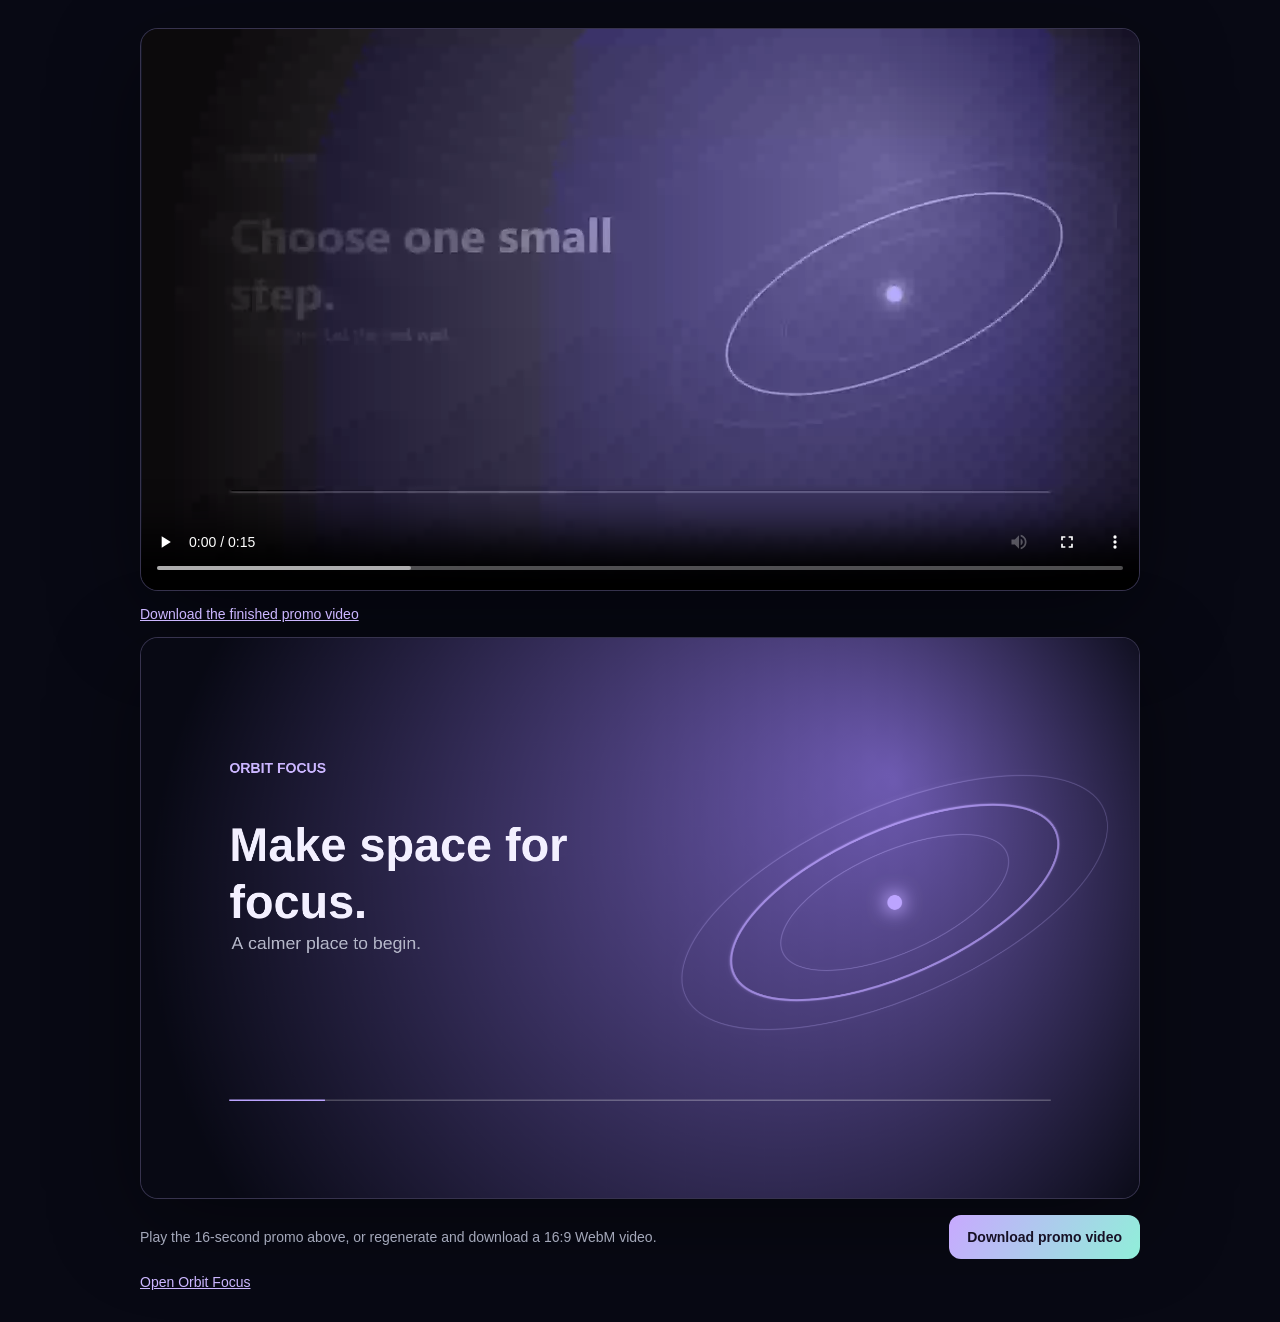
<file: promo.html>
<!DOCTYPE html>
<html lang="en">
<head>
  <meta charset="UTF-8">
  <meta name="viewport" content="width=device-width, initial-scale=1">
  <meta name="description" content="A short introduction to Orbit Focus.">
  <title>Orbit Focus — Promo video</title>
  <style>
    :root { color-scheme: dark; font-family: Inter, "Segoe UI", sans-serif; background: #080914; color: #f3f0ff; }
    * { box-sizing: border-box; }
    body { display: grid; min-height: 100vh; place-items: center; margin: 0; padding: 28px; }
    main { width: min(100%, 1000px); }
    canvas, video { display: block; width: 100%; aspect-ratio: 16 / 9; border: 1px solid rgba(202,180,255,.2); border-radius: 18px; background: #111322; box-shadow: 0 25px 90px rgba(0,0,0,.4); }
    .controls { display: flex; align-items: center; justify-content: space-between; gap: 16px; margin-top: 16px; }
    p { margin: 0; color: #a4a8ba; font-size: 14px; line-height: 1.6; }
    button { min-height: 44px; padding: 0 18px; border: 0; border-radius: 12px; color: #171126; background: linear-gradient(120deg, #c8a9ff, #90efd9); cursor: pointer; font-size: 14px; font-weight: 700; }
    button:disabled { opacity: .65; cursor: wait; }
    a { color: #cbb6ff; }
    @media (max-width: 600px) { body { padding: 14px; } .controls { align-items: stretch; flex-direction: column; } button { width: 100%; } }
  </style>
</head>
<body>
  <main>
    <video controls playsinline src="orbit-focus-promo.webm" aria-label="Orbit Focus 16-second promotional video"></video>
    <p style="margin:12px 0"><a href="orbit-focus-promo.webm" download>Download the finished promo video</a></p>
    <canvas id="promo" width="1920" height="1080" aria-label="Animated Orbit Focus promotional video preview"></canvas>
    <div class="controls">
      <p id="status">Play the 16-second promo above, or regenerate and download a 16:9 WebM video.</p>
      <button id="download" type="button">Download promo video</button>
    </div>
    <p style="margin-top:12px"><a href="./index.html">Open Orbit Focus</a></p>
  </main>
  <script>
    (function () {
      const canvas = document.getElementById("promo");
      const context = canvas.getContext("2d");
      const status = document.getElementById("status");
      const button = document.getElementById("download");
      const video = document.querySelector("video");
      const scenes = [
        { title: "Make space for focus.", subtitle: "A calmer place to begin.", color: "#bca4ff" },
        { title: "Choose one small step.", subtitle: "Set a timer. Let the rest wait.", color: "#8eead4" },
        { title: "Show up for yourself.", subtitle: "Build momentum, one session at a time.", color: "#f6c887" },
        { title: "Your next level is closer.", subtitle: "Orbit Focus · Make space for focus.", color: "#c6a9ff" }
      ];
      const duration = 16;
      let start = performance.now();

      function draw(now) {
        const time = Math.max(0, Math.min(duration - 0.04, (now - start) / 1000));
        const sceneIndex = Math.min(scenes.length - 1, Math.floor(time / (duration / scenes.length)));
        const scene = scenes[sceneIndex];
        const local = (time % (duration / scenes.length)) / (duration / scenes.length);
        const fade = Math.min(1, local * 5, (1 - local) * 5);
        const glow = context.createRadialGradient(1440, 270, 10, 1060, 520, 1050);
        glow.addColorStop(0, "rgba(110,91,177,.32)");
        glow.addColorStop(1, "#080914");
        context.fillStyle = glow;
        context.fillRect(0, 0, canvas.width, canvas.height);

        for (let index = 0; index < 3; index += 1) {
          const radius = 150 + index * 75 + Math.sin(time * 1.1 + index) * 8;
          context.beginPath();
          context.ellipse(1450, 510, radius * 1.5, radius * .62, -.42, 0, Math.PI * 2);
          context.strokeStyle = index === 1 ? scene.color + "99" : "rgba(196,178,255,.18)";
          context.lineWidth = index === 1 ? 4 : 2;
          context.stroke();
        }
        context.beginPath();
        context.arc(1450, 510, 15 + Math.sin(time * 2) * 2, 0, Math.PI * 2);
        context.fillStyle = scene.color;
        context.shadowBlur = 34;
        context.shadowColor = scene.color;
        context.fill();
        context.shadowBlur = 0;

        const lift = (1 - fade) * 34;
        context.globalAlpha = fade;
        context.textAlign = "left";
        context.fillStyle = "#cbb6ff";
        context.font = "600 27px Segoe UI, sans-serif";
        context.fillText("ORBIT FOCUS", 170, 260);
        context.fillStyle = "#f3f0ff";
        context.font = "700 90px Segoe UI, sans-serif";
        wrapText(scene.title, 170, 430 + lift, 820, 110);
        context.fillStyle = "#b4b6c8";
        context.font = "400 34px Segoe UI, sans-serif";
        context.fillText(scene.subtitle, 174, 600 + lift);
        context.globalAlpha = 1;

        context.fillStyle = "rgba(255,255,255,.2)";
        context.fillRect(170, 890, 1580, 3);
        context.fillStyle = scene.color;
        context.fillRect(170, 890, 1580 * Math.min(1, time / duration), 3);
        requestAnimationFrame(draw);
      }

      function wrapText(text, x, y, maxWidth, lineHeight) {
        const words = text.split(" ");
        let line = "";
        let lineNumber = 0;
        words.forEach(function (word) {
          const candidate = line ? line + " " + word : word;
          if (context.measureText(candidate).width > maxWidth && line) {
            context.fillText(line, x, y + lineNumber * lineHeight);
            line = word;
            lineNumber += 1;
          } else {
            line = candidate;
          }
        });
        if (line) context.fillText(line, x, y + lineNumber * lineHeight);
      }

      button.addEventListener("click", function () {
        if (!canvas.captureStream || !window.MediaRecorder) {
          status.textContent = "Video export is not supported in this browser. Try a current version of Chrome or Edge.";
          return;
        }
        button.disabled = true;
        status.textContent = "Creating the 16-second promo video…";
        start = performance.now();
        const stream = canvas.captureStream(30);
        const mimeType = MediaRecorder.isTypeSupported("video/webm;codecs=vp8")
          ? "video/webm;codecs=vp8"
          : MediaRecorder.isTypeSupported("video/webm;codecs=vp9")
            ? "video/webm;codecs=vp9"
            : "video/webm";
        const recorder = new MediaRecorder(stream, { mimeType: mimeType });
        const chunks = [];
        recorder.addEventListener("dataavailable", function (event) {
          if (event.data.size) chunks.push(event.data);
        });
        recorder.addEventListener("stop", function () {
          const blob = new Blob(chunks, { type: "video/webm" });
          const url = URL.createObjectURL(blob);
          const link = document.createElement("a");
          link.href = url;
          link.download = "orbit-focus-promo.webm";
          link.click();
          video.src = url;
          window.addEventListener("pagehide", function () { URL.revokeObjectURL(url); }, { once: true });
          stream.getTracks().forEach(function (track) { track.stop(); });
          button.disabled = false;
          status.textContent = "Video ready. Downloaded orbit-focus-promo.webm.";
        });
        recorder.start();
        window.setTimeout(function () { recorder.stop(); }, duration * 1000);
      });

      requestAnimationFrame(draw);
    }());
  </script>
</body>
</html>
</file>
